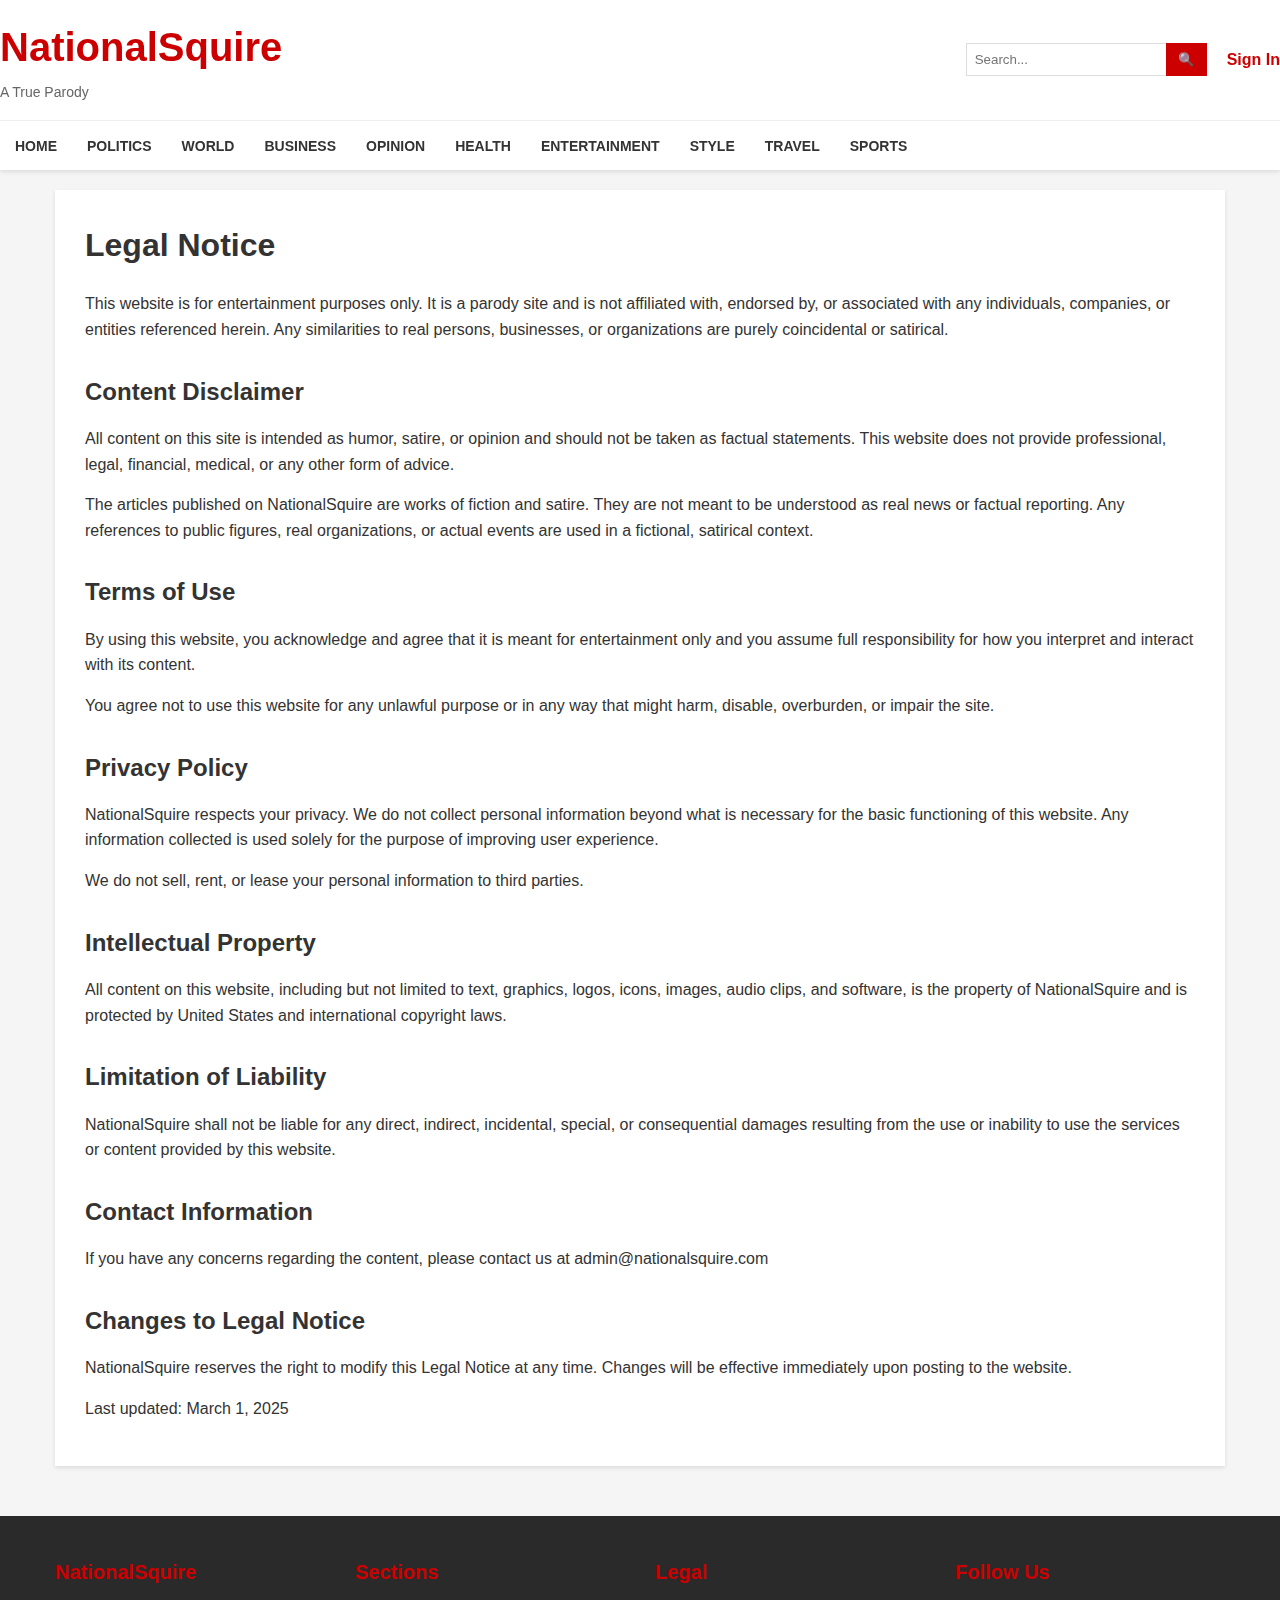
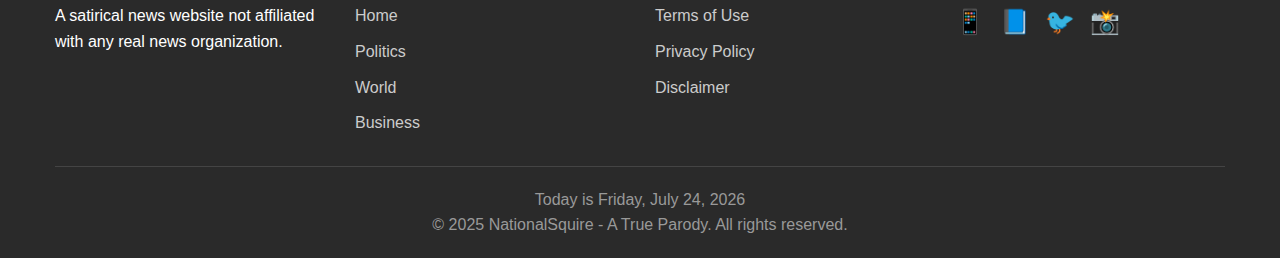
<file: legal.html>
<!DOCTYPE html>
<html lang="en">
<head>
    <meta charset="UTF-8">
    <meta name="viewport" content="width=device-width, initial-scale=1.0">
    <title>Legal Notice - NationalSquire</title>
    <link rel="stylesheet" href="styles.css">
</head>
<body>
    <header>
        <div class="header-top">
            <div class="logo">
                <a href="index.html">
                    <h1>NationalSquire</h1>
                    <span>A True Parody</span>
                </a>
            </div>
            <div class="header-right">
                <div class="search">
                    <input type="text" placeholder="Search...">
                    <button>🔍</button>
                </div>
                <div class="user-menu">
                    <a href="#">Sign In</a>
                </div>
            </div>
        </div>
        <nav>
            <ul>
                <li><a href="index.html">Home</a></li>
                <li><a href="#">Politics</a></li>
                <li><a href="#">World</a></li>
                <li><a href="#">Business</a></li>
                <li><a href="#">Opinion</a></li>
                <li><a href="#">Health</a></li>
                <li><a href="#">Entertainment</a></li>
                <li><a href="#">Style</a></li>
                <li><a href="#">Travel</a></li>
                <li><a href="#">Sports</a></li>
            </ul>
        </nav>
    </header>

    <main>
        <div class="container">
            <div class="legal-content">
                <h1>Legal Notice</h1>
                
                <p>This website is for entertainment purposes only. It is a parody site and is not affiliated with, endorsed by, or associated with any individuals, companies, or entities referenced herein. Any similarities to real persons, businesses, or organizations are purely coincidental or satirical.</p>
                
                <h2>Content Disclaimer</h2>
                
                <p>All content on this site is intended as humor, satire, or opinion and should not be taken as factual statements. This website does not provide professional, legal, financial, medical, or any other form of advice.</p>
                
                <p>The articles published on NationalSquire are works of fiction and satire. They are not meant to be understood as real news or factual reporting. Any references to public figures, real organizations, or actual events are used in a fictional, satirical context.</p>
                
                <h2>Terms of Use</h2>
                
                <p>By using this website, you acknowledge and agree that it is meant for entertainment only and you assume full responsibility for how you interpret and interact with its content.</p>
                
                <p>You agree not to use this website for any unlawful purpose or in any way that might harm, disable, overburden, or impair the site.</p>
                
                <h2>Privacy Policy</h2>
                
                <p>NationalSquire respects your privacy. We do not collect personal information beyond what is necessary for the basic functioning of this website. Any information collected is used solely for the purpose of improving user experience.</p>
                
                <p>We do not sell, rent, or lease your personal information to third parties.</p>
                
                <h2>Intellectual Property</h2>
                
                <p>All content on this website, including but not limited to text, graphics, logos, icons, images, audio clips, and software, is the property of NationalSquire and is protected by United States and international copyright laws.</p>
                
                <h2>Limitation of Liability</h2>
                
                <p>NationalSquire shall not be liable for any direct, indirect, incidental, special, or consequential damages resulting from the use or inability to use the services or content provided by this website.</p>
                
                <h2>Contact Information</h2>
                
                <p>If you have any concerns regarding the content, please contact us at <a href="mailto:admin@nationalsquire.com">admin@nationalsquire.com</a></p>
                
                <h2>Changes to Legal Notice</h2>
                
                <p>NationalSquire reserves the right to modify this Legal Notice at any time. Changes will be effective immediately upon posting to the website.</p>
                
                <div class="updated-notice">
                    <p>Last updated: March 1, 2025</p>
                </div>
            </div>
        </div>
    </main>

    <footer>
        <div class="container">
            <div class="footer-sections">
                <div class="footer-section">
                    <h3>NationalSquire</h3>
                    <p>A satirical news website not affiliated with any real news organization.</p>
                </div>
                <div class="footer-section">
                    <h3>Sections</h3>
                    <ul>
                        <li><a href="index.html">Home</a></li>
                        <li><a href="#">Politics</a></li>
                        <li><a href="#">World</a></li>
                        <li><a href="#">Business</a></li>
                    </ul>
                </div>
                <div class="footer-section">
                    <h3>Legal</h3>
                    <ul>
                        <li><a href="legal.html" class="active">Terms of Use</a></li>
                        <li><a href="legal.html">Privacy Policy</a></li>
                        <li><a href="legal.html">Disclaimer</a></li>
                    </ul>
                </div>
                <div class="footer-section">
                    <h3>Follow Us</h3>
                    <div class="social-icons">
                        <a href="#">📱</a>
                        <a href="#">📘</a>
                        <a href="#">🐦</a>
                        <a href="#">📸</a>
                    </div>
                </div>
            </div>
            <div class="copyright">
                <p>&copy; 2025 NationalSquire - A True Parody. All rights reserved.</p>
            </div>
        </div>
    </footer>

    <script src="script.js"></script>
</body>
</html>
</file>
<file: styles.css>
/* Reset and base styles */
* {
    margin: 0;
    padding: 0;
    box-sizing: border-box;
}

body {
    font-family: 'Helvetica Neue', Arial, sans-serif;
    line-height: 1.6;
    color: #333;
    background-color: #f5f5f5;
}

a {
    text-decoration: none;
    color: #333;
}

ul {
    list-style: none;
}

img {
    max-width: 100%;
    height: auto;
    display: block;
}

.container {
    max-width: 1200px;
    margin: 0 auto;
    padding: 0 15px;
}

/* Header styles */
header {
    background-color: #fff;
    box-shadow: 0 2px 4px rgba(0,0,0,0.1);
    position: sticky;
    top: 0;
    z-index: 100;
}

.header-top {
    display: flex;
    justify-content: space-between;
    align-items: center;
    padding: 15px 0;
}

.logo h1 {
    color: #cc0000;
    font-size: 2.5rem;
    font-weight: bold;
    margin: 0;
}

.logo span {
    font-size: 0.875rem;
    color: #666;
}

.header-right {
    display: flex;
    align-items: center;
}

.search {
    display: flex;
    margin-right: 20px;
}

.search input {
    padding: 8px;
    border: 1px solid #ddd;
    border-right: none;
    width: 200px;
}

.search button {
    padding: 8px 12px;
    background: #cc0000;
    color: white;
    border: none;
    cursor: pointer;
}

.user-menu a {
    color: #cc0000;
    font-weight: bold;
}

nav {
    border-top: 1px solid #eee;
}

nav ul {
    display: flex;
    flex-wrap: wrap;
}

nav li {
    padding: 12px 15px;
}

nav a {
    font-weight: bold;
    text-transform: uppercase;
    font-size: 0.875rem;
}

nav a.active, nav a:hover {
    color: #cc0000;
}

/* Main content styles */
main {
    padding: 20px 0;
}

.headline-section {
    display: grid;
    grid-template-columns: 1fr;
    gap: 20px;
    margin-bottom: 30px;
}

@media (min-width: 768px) {
    .headline-section {
        grid-template-columns: 1.5fr 1fr;
    }
}

.main-headline {
    background: #fff;
    box-shadow: 0 2px 4px rgba(0,0,0,0.1);
    padding-bottom: 15px;
}

.headline-image {
    margin-bottom: 15px;
}

.main-headline h2 {
    font-size: 1.75rem;
    padding: 0 15px;
    margin-bottom: 10px;
}

.main-headline p {
    padding: 0 15px;
    color: #666;
}

.sub-headlines {
    display: grid;
    grid-template-rows: 1fr 1fr;
    gap: 20px;
}

.sub-headline {
    background: #fff;
    box-shadow: 0 2px 4px rgba(0,0,0,0.1);
}

.sub-headline img {
    margin-bottom: 10px;
}

.sub-headline h3 {
    font-size: 1.25rem;
    padding: 0 15px 15px;
}

.middle-section {
    display: grid;
    grid-template-columns: 1fr;
    gap: 30px;
    margin-bottom: 30px;
}

@media (min-width: 768px) {
    .middle-section {
        grid-template-columns: 2fr 1fr;
    }
}

.featured-stories, .trending {
    background: #fff;
    box-shadow: 0 2px 4px rgba(0,0,0,0.1);
    padding: 20px;
}

.featured-stories h2, .trending h2 {
    font-size: 1.5rem;
    margin-bottom: 20px;
    padding-bottom: 10px;
    border-bottom: 2px solid #cc0000;
}

.story-grid {
    display: grid;
    grid-template-columns: repeat(auto-fill, minmax(280px, 1fr));
    gap: 20px;
}

.story-card {
    margin-bottom: 20px;
}

.story-card img {
    margin-bottom: 10px;
}

.story-card h3 {
    font-size: 1.1rem;
    margin-bottom: 5px;
}

.story-card p {
    color: #666;
    font-size: 0.9rem;
}

.trending ul li {
    padding: 12px 0;
    border-bottom: 1px solid #eee;
}

.trending ul li:last-child {
    border-bottom: none;
}

.trending a {
    font-weight: bold;
}

.trending a:hover {
    color: #cc0000;
}

.bottom-banner {
    background: #333;
    color: #fff;
    padding: 15px;
    text-align: center;
    margin-bottom: 30px;
}

/* Footer styles */
footer {
    background: #2a2a2a;
    color: #fff;
    padding: 40px 0 20px;
}

.footer-sections {
    display: grid;
    grid-template-columns: repeat(auto-fit, minmax(200px, 1fr));
    gap: 30px;
    margin-bottom: 20px;
}

.footer-section h3 {
    font-size: 1.25rem;
    margin-bottom: 15px;
    color: #cc0000;
}

.footer-section ul li {
    margin-bottom: 10px;
}

.footer-section a {
    color: #ccc;
}

.footer-section a:hover {
    color: #fff;
}

.social-icons {
    display: flex;
    gap: 15px;
    font-size: 1.5rem;
}

.copyright {
    text-align: center;
    padding-top: 20px;
    border-top: 1px solid #444;
    color: #999;
}

/* Article page styles */
.article-container {
    background: #fff;
    box-shadow: 0 2px 4px rgba(0,0,0,0.1);
    padding: 30px;
    margin-bottom: 30px;
}

.article-header {
    margin-bottom: 30px;
}

.article-header h1 {
    font-size: 2.5rem;
    margin-bottom: 15px;
}

.article-header .meta {
    color: #666;
    margin-bottom: 20px;
}

.article-featured-image {
    margin-bottom: 30px;
}

.article-content {
    line-height: 1.8;
}

.article-content p {
    margin-bottom: 20px;
}

.article-content h2 {
    font-size: 1.75rem;
    margin: 30px 0 15px;
}

.article-content ul, .article-content ol {
    margin-bottom: 20px;
    padding-left: 20px;
}

.article-content ul li, .article-content ol li {
    margin-bottom: 10px;
    list-style-position: outside;
}

.article-content ul {
    list-style-type: disc;
}

.article-content ol {
    list-style-type: decimal;
}

.related-articles {
    margin-top: 40px;
    padding-top: 30px;
    border-top: 1px solid #eee;
}

.related-articles h3 {
    font-size: 1.5rem;
    margin-bottom: 20px;
}

.related-grid {
    display: grid;
    grid-template-columns: repeat(auto-fill, minmax(250px, 1fr));
    gap: 20px;
}

/* Legal page */
.legal-content {
    padding: 30px;
    background: #fff;
    box-shadow: 0 2px 4px rgba(0,0,0,0.1);
    margin-bottom: 30px;
}

.legal-content h1 {
    font-size: 2rem;
    margin-bottom: 20px;
}

.legal-content h2 {
    font-size: 1.5rem;
    margin: 30px 0 15px;
}

.legal-content p {
    margin-bottom: 15px;
}

/* Highlight on hover */
.story-card:hover h3, 
.main-headline:hover h2, 
.sub-headline:hover h3 {
    color: #cc0000;
    transition: color 0.3s ease;
}
</file>
